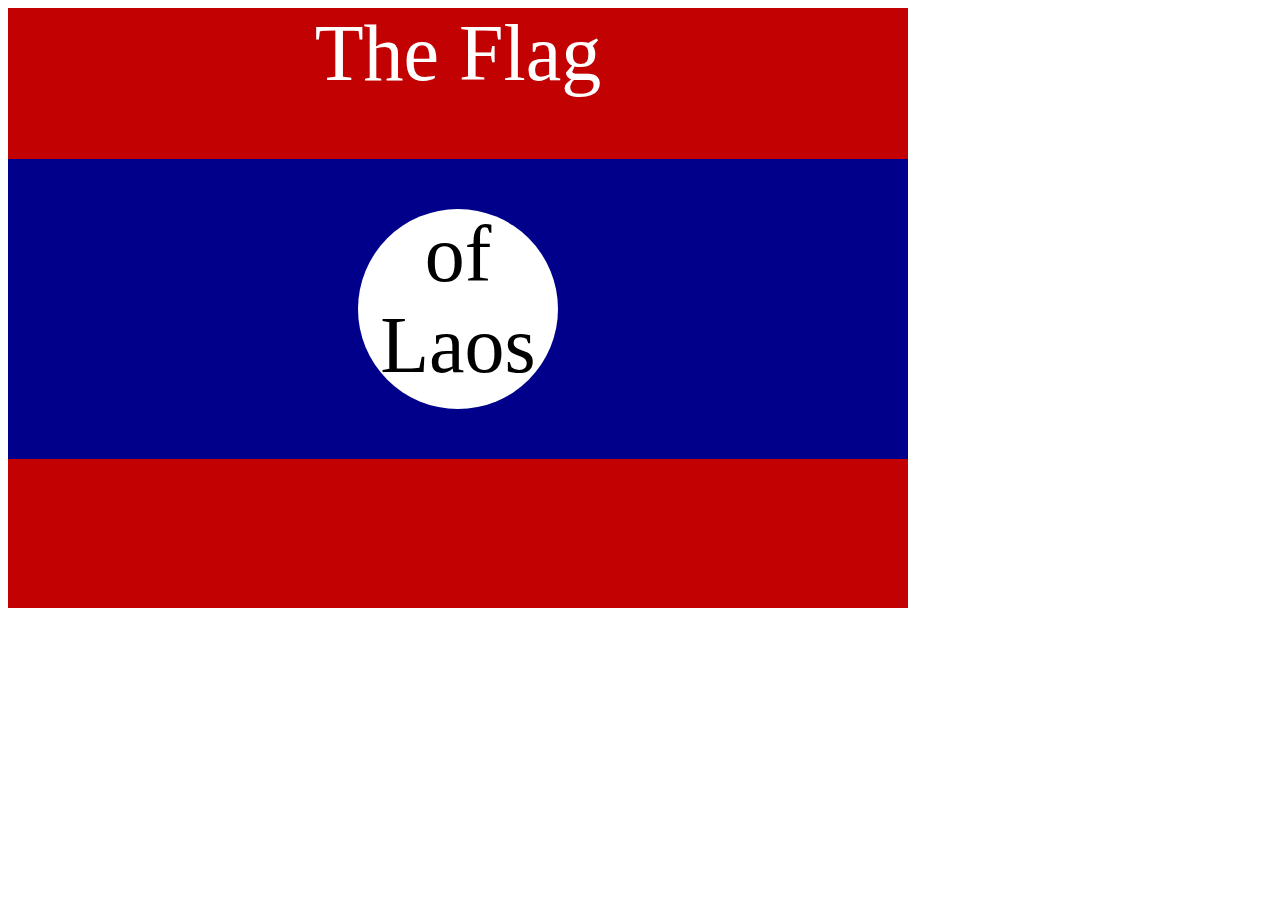
<file: index.html>
<!DOCTYPE html>
<html lang="en">

<head>
  <meta charset="UTF-8">
  <title>CSS Flag Project</title>
  <style>
    .flag{
      width: 900px;
      height:600px;
      background-color: rgb(194, 2, 2);
      color: white;
      text-align: center;
      font-size: 5rem;
    }
    .flag > div{
      position :absolute;
      margin-top: 60px;
      margin-bottom: 150px;
      width:900px;
      height: 300px ;
      background-color: darkblue;

    }
    .flag > div > div{
      margin-left: 350px;
      margin-top: 50px;
      background-color: white;
      height : 200px;
      width : 200px;
      border-radius: 50%;
      text-align: center;
      color : black;
    }
    /* Write your CSS Code here */
    p{
      margin : 0px;

    }
    
  </style>
</head>


<!-- 
  IMPORTANT! Do not change any HTML
Don't add any classes/ids/elements 
Use what you know about combining selectors 
and CSS specificity instead.
Hint 1: The flag is 900px by 600px and the circle is 200px by 200px.
Hint 2: You can use CSS inspection to get the colors from
https://appbrewery.github.io/flag-of-laos/
-->

<body>
  <div class="flag">
    <p>The Flag</p>
    <div>
      <div>
        <p>of Laos</p>
      </div>
    </div>
  </div>
</body>

</html>
</file>
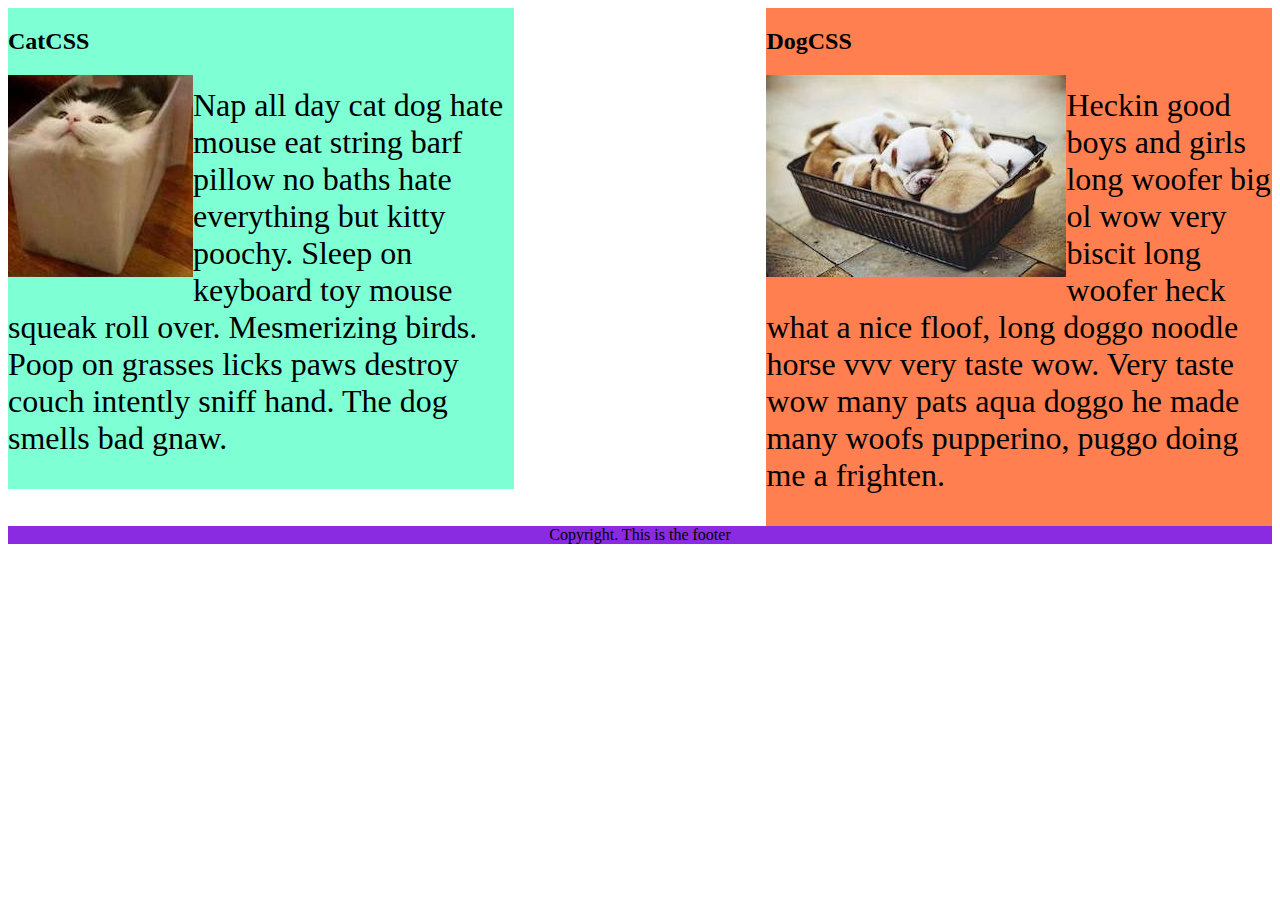
<file: 8.1+CSS+Float/8.1 CSS Float/index.html>
<!DOCTYPE html>
<html lang="en">

<!-- TODO
1. Make both paragraph elements wrap around the image.
2. Use Float to move the cat div to the left and the dog div to the right.
3. Use clear to make the footer go below both the cat and dog div. -->

<head>
  <meta charset="UTF-8">
  <title>CSS Float</title>
  <style>
    div {
      display: inline-block;
      width: 40%;
    }

    p {
      font-size: 2em;
    }

    .cat {
      background-color: aquamarine;
       float : left;
    }

    .dog {
      background-color: coral;
      float : right;
    }
     img{
      float: left; 
    }

    footer {
      text-align: center;
      background-color: blueviolet;
      clear: both ;
    }
  </style>
</head>

<body>
  <div class="cat">
    <h2>CatCSS</h2>

    <img src="cat.jpeg" alt="cat in a box" />
    <p class="first-paragraph">Nap all day cat dog hate mouse eat string barf pillow no baths hate everything but kitty
      poochy. Sleep on keyboard
      toy
      mouse squeak roll over. Mesmerizing birds. Poop on grasses licks paws destroy couch intently sniff hand. The dog
      smells
      bad gnaw.</p>
  </div>
  <div class="dog">
    <h2>DogCSS</h2>
    <img src="dog.jpeg" alt="dogs in a box" />
    <p class="second-paragraph">Heckin good boys and girls long woofer big ol wow very biscit long woofer heck what a
      nice
      floof, long doggo noodle
      horse vvv very taste wow. Very taste wow many pats aqua doggo he made many woofs pupperino, puggo doing me a
      frighten.</p>
  </div>

  <footer>Copyright. This is the footer</footer>
</body>

</html>
</file>
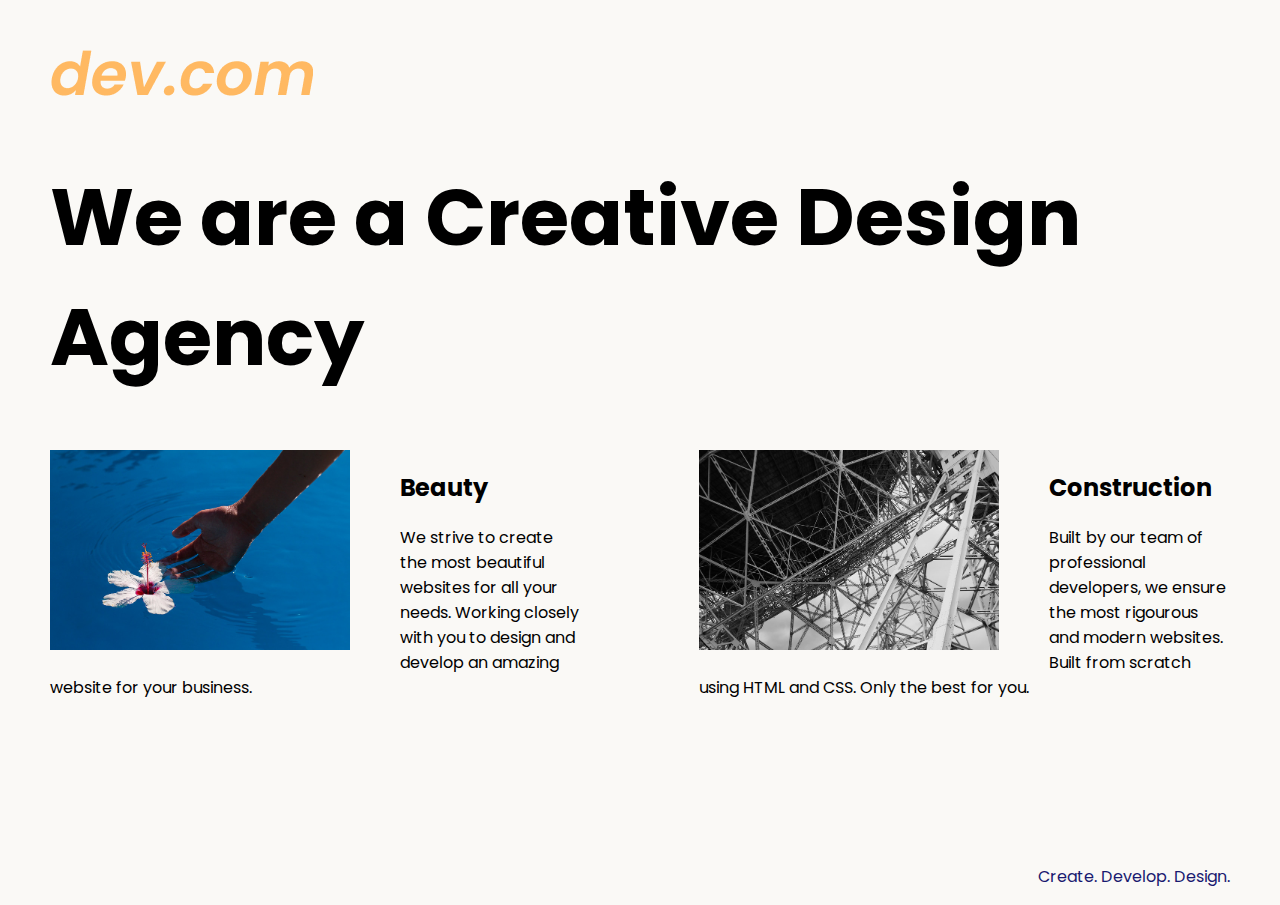
<file: 8.4+Web+Design+Agency+Project/8.4 Web Design Agency Project/index.html>
<!DOCTYPE html>
<html lang="en">

<head>
  <meta charset="UTF-8">
  <meta name="viewport" content="width=device-width, initial-scale=1.0">
  <title>Agency</title>
  <link rel="stylesheet" href="./style.css">
  <link rel="preconnect" href="https://fonts.googleapis.com">
  <link rel="preconnect" href="https://fonts.gstatic.com" crossorigin>
  <link href="https://fonts.googleapis.com/css2?family=Poppins:wght@400;700&display=swap" rel="stylesheet">
</head>

<body>
  <div class="main">
    <img class="logo" src="./assets/images/logo.png" alt="logo">
    <h1>We are a Creative Design Agency</h1>
    <div class="left card"><img class="tile-image" src="./assets/images/beautiful.jpg" alt="hand and flower in water">
      <h2 class="card-title">Beauty</h2>
      <p class="card-text">We strive to create the most beautiful websites for all your needs. Working closely with you
        to
        design and
        develop an amazing website for your business.</p>
    </div>

    <div class="right card"><img class="tile-image" src="./assets/images/construction.jpg" alt="metal structure">
      <h2 class="card-title">Construction</h2>
      <p>Built by our team of professional developers, we ensure the most rigourous and modern websites. Built from
        scratch using HTML and CSS. Only the best for you.</p>
    </div>

  </div>
  <footer>
    <p>Create. Develop. Design.</p>
  </footer>
</body>

</html>
</file>
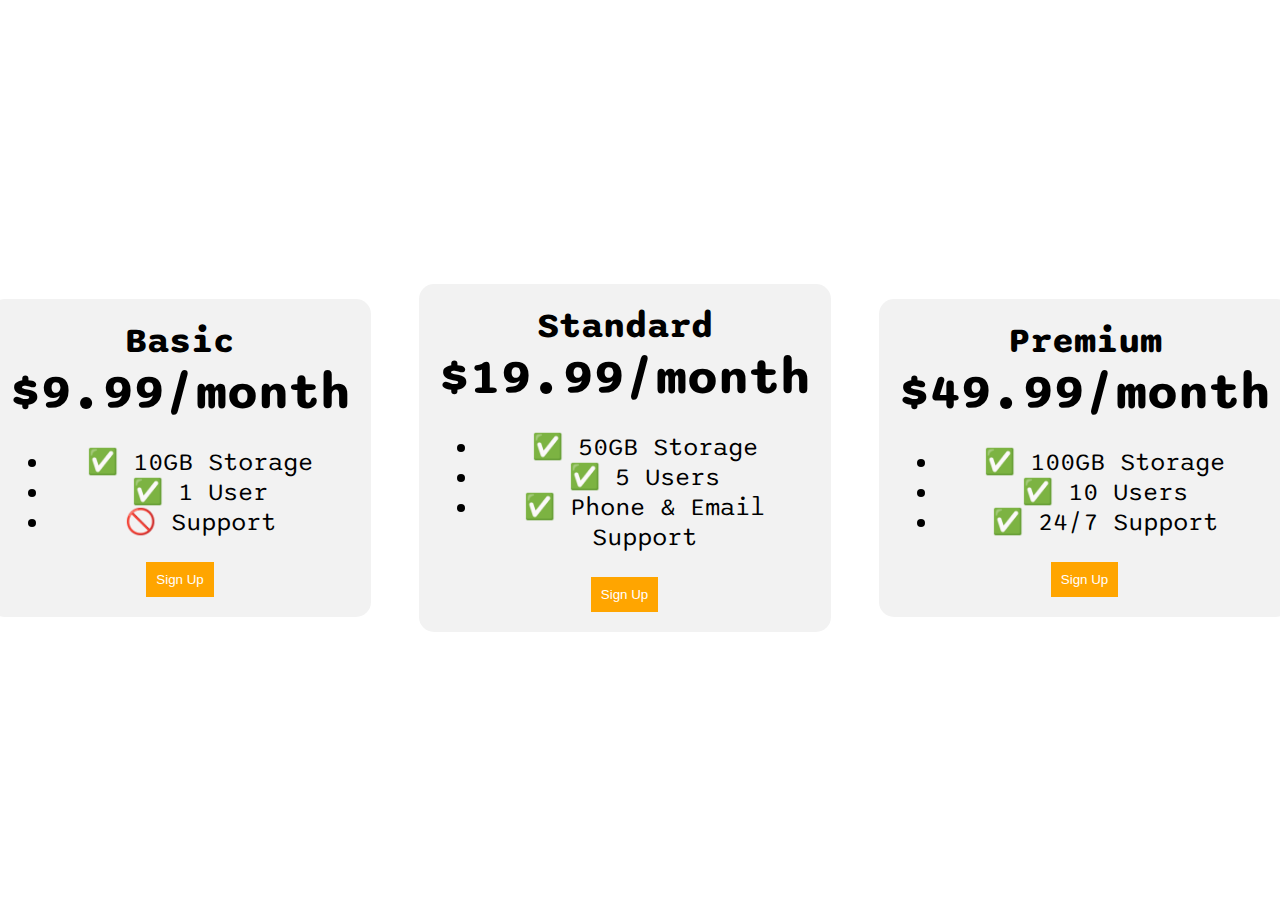
<file: 9.4+Flexbox+Pricing+Table+Project/9.4 Flexbox Pricing Table Project/index.html>
<!DOCTYPE html>
<html>

<head>
  <title>Flexbox Pricing Table</title>
  <link rel="preconnect" href="https://fonts.googleapis.com">
  <link rel="preconnect" href="https://fonts.gstatic.com" crossorigin>
  <link href="https://fonts.googleapis.com/css2?family=Sono:wght@400;700&display=swap" rel="stylesheet">
  <style>
    body {
      font-family: 'Sono', sans-serif;
    }

    /* Hint: What can you do with a media query and flexbox? */
    @media (max-width: 1250px) {
      .pricing-container{
        flex-direction: column;
        height: 100%;
      }
      
    }
    .pricing-container{
      display:flex;
      justify-content: center;
      align-items: center;
      height : 100vh;
      gap : 3rem ;
    }
    .pricing-plan{
      max-width: 400px;
      background-color: #f2f2f2;
      flex : 1;
      padding: 20px;
      text-align: center;
      border-radius: 15px;

    }
    .plan-button{
      background-color: orange ;
      padding : 10px;
      color : white;
      font-family: Arial, Helvetica, sans-serif;
      border: 0px;
    }
    .plan-title{
      font-size : 36px ;
      font-weight: bold;
    }
    .plan-price{
      font-size: 50px;
      font-weight: bold;
    }
    .plan-features{
      font-size: 25px;
    }

  
  </style>
</head>

<body>
  <div class="pricing-container">
    <div class="pricing-plan">
      <div class="plan-title">Basic</div>
      <div class="plan-price">$9.99/month</div>
      <ul class="plan-features">
        <li>✅ 10GB Storage</li>
        <li>✅ 1 User</li>
        <li>🚫 Support</li>
      </ul>
      <button class="plan-button">Sign Up</a>
    </div>
    <div class="pricing-plan">
      <div class="plan-title">Standard</div>
      <div class="plan-price">$19.99/month</div>
      <ul class="plan-features">
        <li>✅ 50GB Storage</li>
        <li>✅ 5 Users</li>
        <li>✅ Phone &amp; Email Support</li>
      </ul>
      <button class="plan-button">Sign Up</a>
    </div>
    <div class="pricing-plan">
      <div class="plan-title">Premium</div>
      <div class="plan-price">$49.99/month</div>
      <ul class="plan-features">
        <li>✅ 100GB Storage</li>
        <li>✅ 10 Users</li>
        <li>✅ 24/7 Support</li>
      </ul>
      <button class="plan-button">Sign Up</a>
    </div>
  </div>

</body>

</html>
</file>
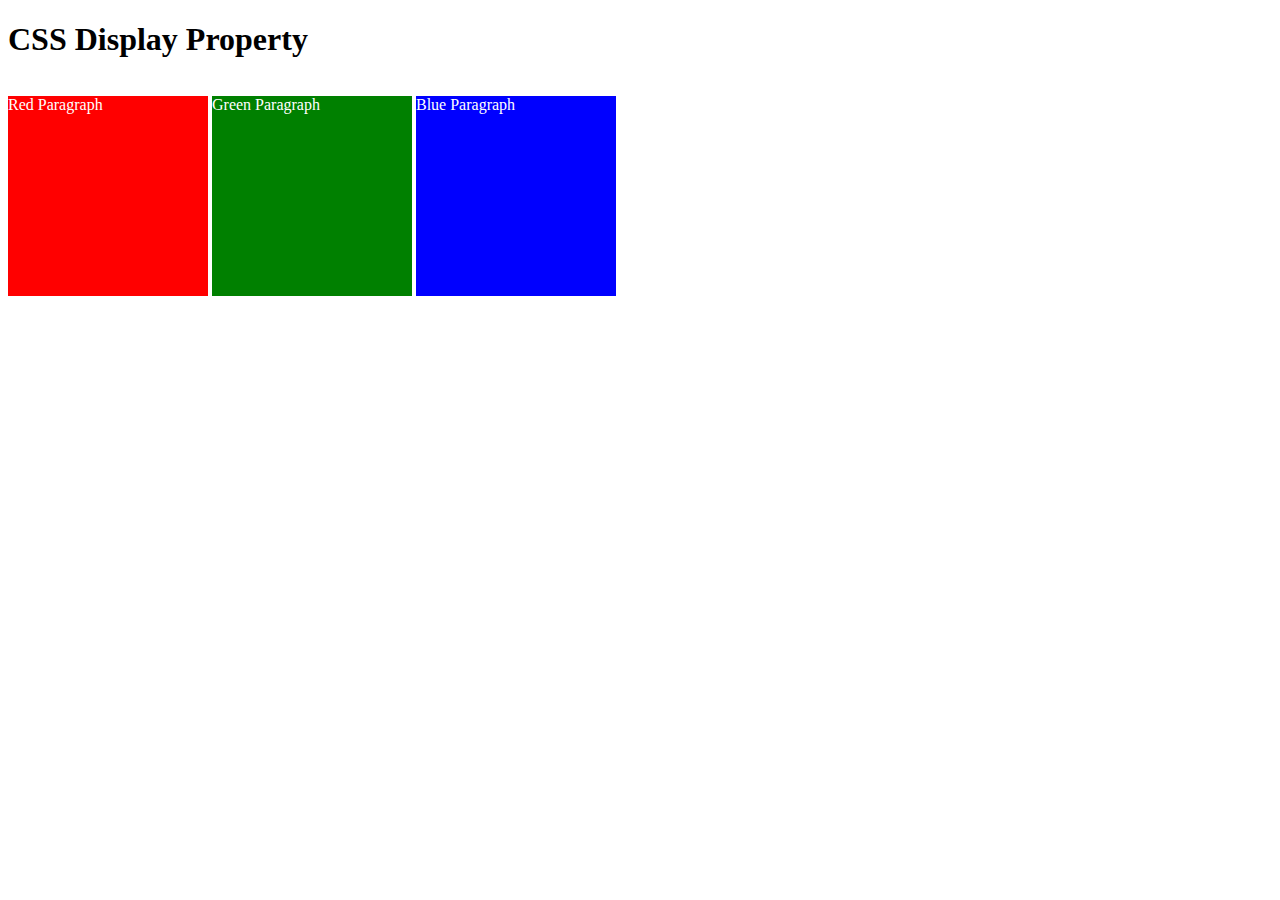
<file: index1.html>
<!DOCTYPE html>
<html>

<!-- 
  TODO
1. By changing only the display property of the CSS make all 3 squares line up horizontally like in goal1 image.
2. Change only the display property to make all 3 squares line up vertically like in goal2 image. 
-->

<head>
  <title>CSS Display Property Example</title>
  <style>
    p {
      color: white;
    }

    .red {
      display: inline-block;
      width: 200px;
      height: 200px;
      background-color: red;
    }

    .green {
      display: inline-block;
      width: 200px;
      height: 200px;
      background-color: green;
    }

    .blue {
      display: inline-block;
      width: 200px;
      height: 200px;
      background-color: blue;
    }
  </style>
</head>


<body>
  <h1>CSS Display Property</h1>
  <p class="red">Red Paragraph </p>
  <p class="green">Green Paragraph</p>
  <p class="blue">Blue Paragraph</p>
</body>

</html>
</file>
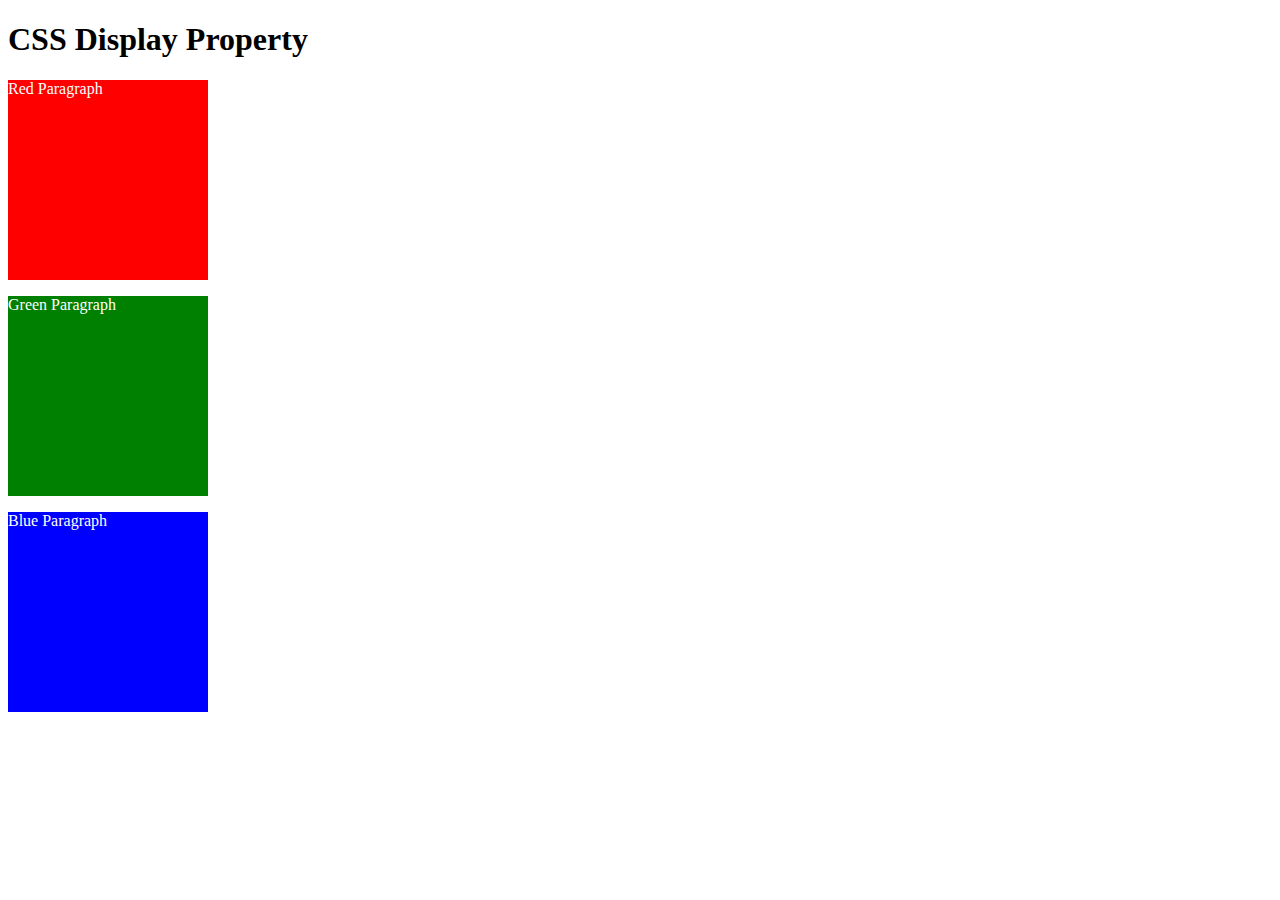
<file: index2.html>
<!DOCTYPE html>
<html>

<!-- 
  TODO
1. By changing only the display property of the CSS make all 3 squares line up horizontally like in goal1 image.
2. Change only the display property to make all 3 squares line up vertically like in goal2 image. 
-->

<head>
  <title>CSS Display Property Example</title>
  <style>
    p {
      color: white;
    }

    .red {
      display: block;
      width: 200px;
      height: 200px;
      background-color: red;
    }

    .green {
      display: block;
      width: 200px;
      height: 200px;
      background-color: green;
    }

    .blue {
      display: block;
      width: 200px;
      height: 200px;
      background-color: blue;
    }
  </style>
</head>


<body>
  <h1>CSS Display Property</h1>
  <p class="red">Red Paragraph </p>
  <p class="green">Green Paragraph</p>
  <p class="blue">Blue Paragraph</p>
</body>

</html>
</file>
<file: 8.4+Web+Design+Agency+Project/8.4 Web Design Agency Project/style.css>
body {
  font-family: "Poppins", sans-serif;
  margin: 50px 50px 0 50px;
  background-color: #faf9f6;
  display: flex;
  flex-direction: column;
  min-height: 95vh;
}
.main {
  flex: 1;
}

h1 {
  font-size: 5rem;
}

footer {
  text-align: right;
  color: midnightblue;
}

.tile-image {
  height: 200px;
  float: left;
  margin-right: 50px;
}

.card {
  width: 45%;
}

.left {
  float: left;
}

.right {
  float: right;
}

.creative {
  color: midnightblue;
}

@media (max-width: 680px) {
  .logo {
    width: 100px;
  }

  h1 {
    font-size: 3.5rem;
    text-align: center;
  }

  .card {
    width: 100%;
    display: block;
    margin-bottom: 30px;
    text-align: justify;
  }

  .card img {
    margin-bottom: 10px;
    width: 100%;
    display: inline;
    object-fit: cover;
  }
}
</file>
